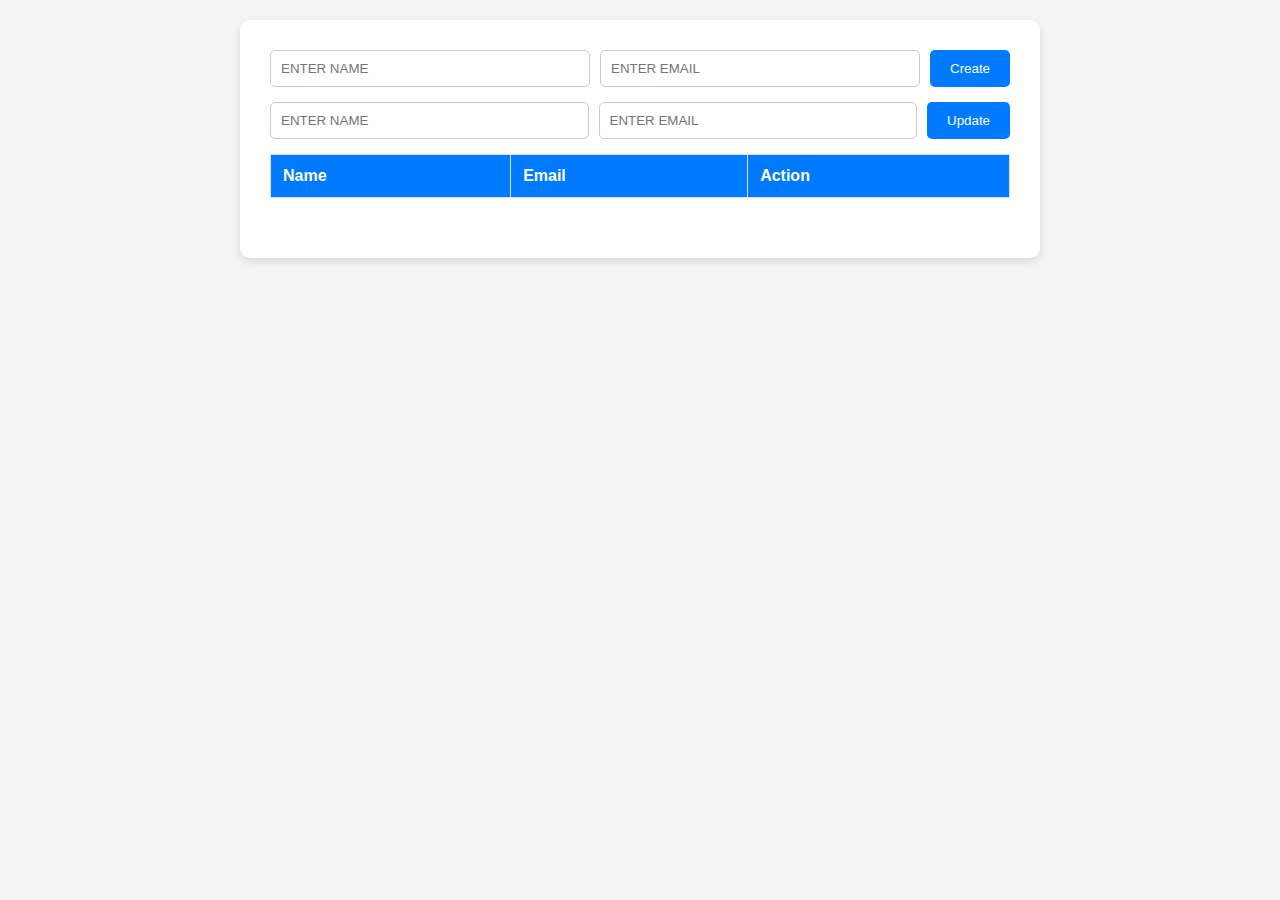
<file: CRUD/index.html>
<!DOCTYPE html>
<html lang="en">
<head>
    <meta charset="UTF-8">
    <meta name="viewport" content="width=device-width, initial-scale=1.0">
    <link rel="stylesheet" href="style.css">
    <title>Slider</title>
</head>
<body>
    <div class="container">
        <div class= "form-container">
            <form class= "create-form">
                <input type="name" class="name" placeholder="ENTER NAME">
                <input type="email" class="email" placeholder="ENTER EMAIL">
                <button>Create</button>
                
            </form>

            <form class= "update-form">
                <input type="name" class="uname" placeholder="ENTER NAME">
                <input type="email" class="uemail" placeholder="ENTER EMAIL">
                <button>Update</button>
            </form>

            <table>
                <thead>
                    <th>Name</th>
                    <th>Email</th>
                    <th>Action</th>
                </thead>
                <tbody class= "data-table">

                </tbody>
            </table>
            
        </div>
    </div>

    <script src="scriptt.js">

    </script>
</body>
</html>
</file>
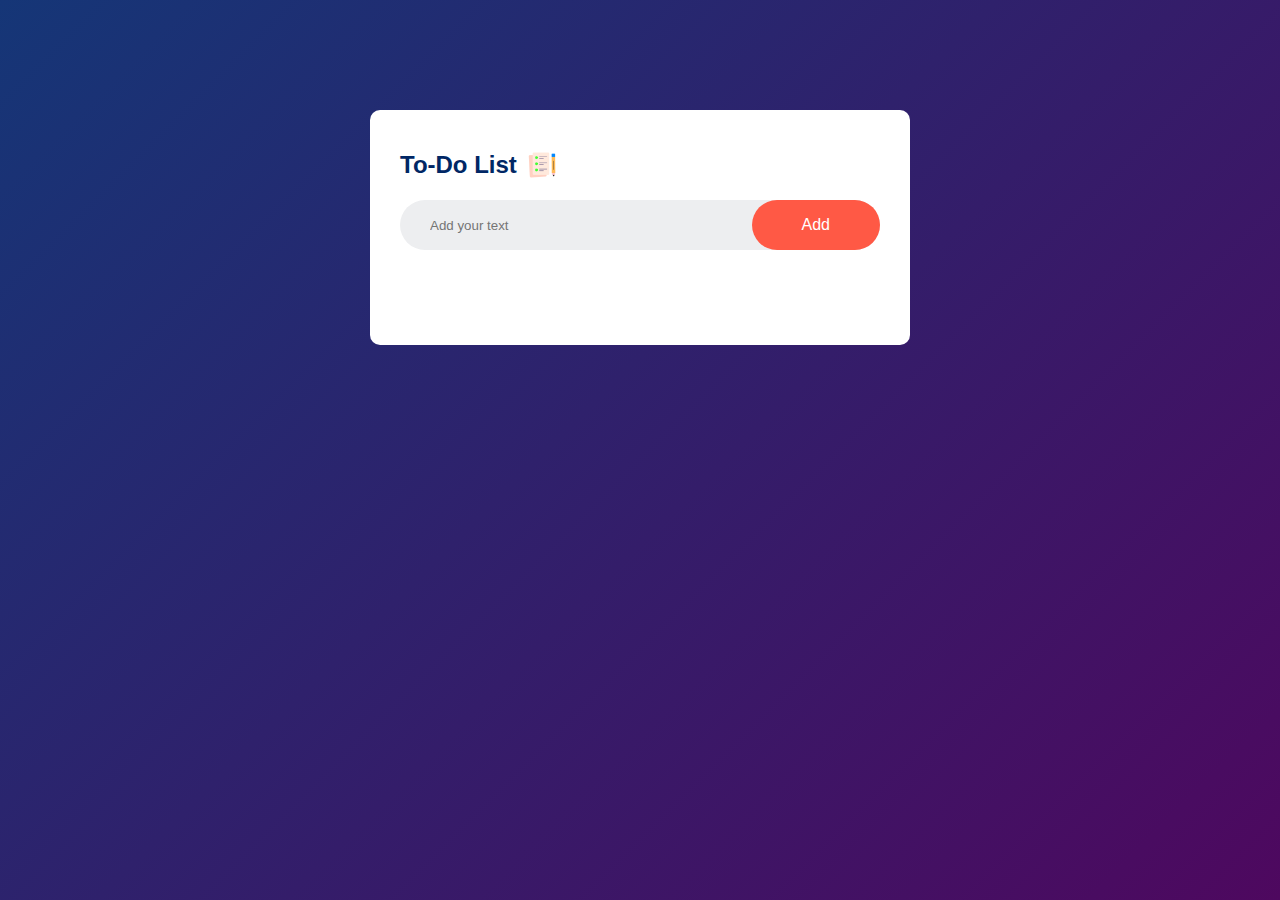
<file: to-do list/index.html>
<!DOCTYPE html>
<html lang="en">
<head>
    <meta charset="UTF-8">
    <meta name="viewport" content="width=device-width, initial-scale=1.0">
    <link rel ="stylesheet" href="style.css">
    <title>To-Do List</title>
</head>
<body>
    <div class="container">
        <div class="todo-app">
            <h2>To-Do List <img src="images/icon.png"></h2>
            <div class="row">
                <input type="text" id="input-box" placeholder="Add your text">
                <button onclick="addtask()">Add</button>
            </div>
            <ul id="list-container" >
            <!--<li class="checked">Task 1</li>
            <li>Task 2</li>
            <li>Task 3</li> -->
        </ul>
            
        </div>
    </div>

    <script src="script.js"></script>
</body>
</html>
</file>
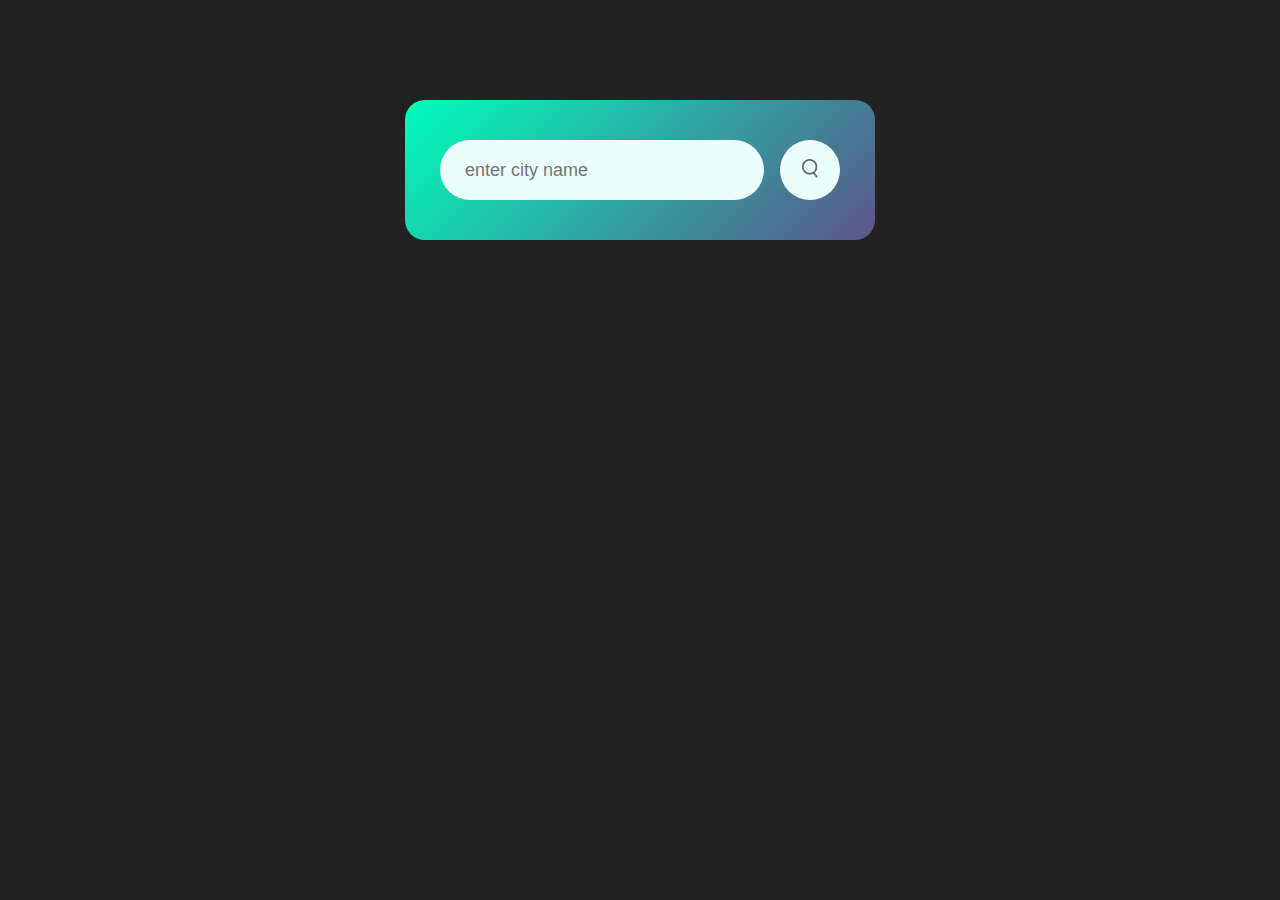
<file: weather/index.html>
<!DOCTYPE html>
<html lang="en">
<head>
    <meta charset="UTF-8">
    <meta name="viewport" content="width=device-width, initial-scale=1.0">
    <title>Weather App</title>
    <link rel="stylesheet" href="style.css">
</head>
<body>

    <div class="card">
        <div class="search">
            <input type="text" placeholder="enter city name" spellcheck="false">
            <button><img src="images/search.png"></button>
        </div>
        <div class="error">
            <p>Invalid city name</p>
        </div>
        <div class="weather">
            <img src="images/rain.png" class="weather-icon">
            <h1 class="temp">22°C</h1>
            <h2 class="city">New Delhi</h2>
            <div class="details">
                <div class="col">
                    <img src="images/humidity.png">
                    <div>
                        <p class="humidity">50%</p>
                        <p>Humidity</p>
                    </div>
                </div>
                <div class="col">
                    <img src="images/wind.png">
                    <div>
                        <p class="wind">15 Km/h</p>
                        <p>Wind Speed</p>
                    </div>
                </div>
            </div>
        </div>
    </div>
    <script>
        
    const apiKey = "0af3b357bf343f0037a65257a1af4d1c";
    const apiUrl = "https://api.openweathermap.org/data/2.5/weather?units=metric&q=";

    const searchbox = document.querySelector(".search input");
    const searchbtn = document.querySelector(".search button");
    const weathericon = document.querySelector(".weather-icon");

    async function checkweather(city) {
        const response = await fetch(apiUrl + city + `&appid=${apiKey}`);
        
        if (response.status == 404) {
            document.querySelector(".error").style.display = "block";
            document.querySelector(".weather").style.display = "none";
        } else {
            const data = await response.json();  <!-- data comes first -->

            document.querySelector(".city").innerHTML = data.name;
            document.querySelector(".temp").innerHTML = Math.round(data.main.temp) + "°C";
            document.querySelector(".humidity").innerHTML = data.main.humidity + "%";
            document.querySelector(".wind").innerHTML = data.wind.speed + " Km/h";

            if (data.weather[0].main == "Clouds") {
                weathericon.src = "images/clouds.png";
            }
            else if (data.weather[0].main == "Clear") {
                weathericon.src = "images/clear.png";
            }
            else if (data.weather[0].main == "Rain") {
                weathericon.src = "images/rain.png";
            }
            else if (data.weather[0].main == "Drizzle") {
                weathericon.src = "images/drizzle.png";
            }
            else if (data.weather[0].main == "Mist") {
                weathericon.src = "images/mist.png";
            }

            document.querySelector(".weather").style.display = "block";
            document.querySelector(".error").style.display = "none";
        }
    }

    searchbtn.addEventListener("click", () => {
        checkweather(searchbox.value);
    })


    </script>
    
</body>
</html>
</file>
<file: CRUD/style.css>
* {
    box-sizing: border-box;
    margin: 0;
    padding: 0;
    font-family: Arial, sans-serif;
  }
  
  body {
    background-color: #f4f4f4;
    padding: 20px;
  }
  
  .container {
    max-width: 800px;
    margin: auto;
    background: white;
    padding: 30px;
    border-radius: 10px;
    box-shadow: 0 4px 8px rgba(0, 0, 0, 0.1);
  }
  
  .form-container {
    margin-bottom: 30px;
  }
  
  form {
    display: flex;
    gap: 10px;
    margin-bottom: 15px;
    flex-wrap: wrap;
  }
  
  input[type="name"],
  input[type="email"] {
    padding: 10px;
    border: 1px solid #ccc;
    border-radius: 5px;
    flex: 1 1 200px;
  }
  
  button {
    padding: 10px 20px;
    background-color: #007bff;
    color: white;
    border: none;
    border-radius: 5px;
    cursor: pointer;
  }
  
  button:hover {
    background-color: #0056b3;
  }
  
  table {
    width: 100%;
    border-collapse: collapse;
  }
  
  thead {
    background-color: #007bff;
    color: white;
  }
  
  th, td {
    padding: 12px;
    text-align: left;
    border: 1px solid #ddd;
  }
  
  td button {
    margin-right: 5px;
    padding: 5px 10px;
    font-size: 0.9rem;
    border-radius: 4px;
  }
  
  td button:nth-child(1) {
    background-color: #28a745;
    color: white;
  }
  
  td button:nth-child(2) {
    background-color: #dc3545;
    color: white;
  }
</file>
<file: to-do list/style.css>
*{
    margin: 0;
    padding: 0%;
    font-family: 'poppins', sans-serif;
    box-sizing: border-box;
}

.container{
    width: 100%;
    min-height: 100vh;
    background: linear-gradient(135deg, #153677, #4e085f);
    padding:10px;
}

.todo-app{
    width:100%;
    max-width: 540px;
    background: #fff;
    margin: 100px auto 20px;
    padding: 40px 30px 70px;
    border-radius: 10px;
}

.todo-app h2{
    display: flex;
    color: #002765;
    align-items: center;
    margin-bottom: 20px;
}

.todo-app h2 img{
    width: 30px;
    margin-left: 10px;
}

.row{
    display: flex;
    align-items: center;
    justify-content: space-between;
    background: #edeef0;
    border-radius: 30px;
    padding-left: 20px;
    margin-bottom: 25px;

}

input{
    flex: 1;
    border: none;
    outline: none;
    background: transparent;
    padding: 10px;
}

button{
    border: none;
    outline: none;
    padding: 16px 50px;
    background: #ff5945;
    color:#fff;
    font-size: 16px;
    cursor:pointer;
    border-radius: 40px;

}

ul li{
    list-style: none;
    font-size: 17px;
    padding: 12px 8px 12px 50px;
    user-select: none;
    cursor: pointer;
    position: relative;
}

ul li::before{
    content: ' ';
    position: absolute;
    height: 20px;
    width: 28px;
    border-radius: 50%;
    background-image: url(images/unchecked.png);
    background-size: cover;
    background-position: center;
    top: 12px;
    left:8px;
}

ul li.checked{
    color:#555;
    text-decoration: line-through;
}

ul li.checked::before{
    background-image: url(images/checked.png);
}

ul li span{
    position: absolute;
    right: 0;
    top :5px;
    width: 40px;
    height: 40px;
    font-size: 22px;
    color:#555;
    line-height:40px;
    text-align: center;
    border-radius: 50%;
}

ul li span:hover{
    background: #edeef0;
}
</file>
<file: weather/style.css>
*{
    margin: 0;
    padding: 0;
    font-family: "poppins", sans-serif;
    box-sizing: border-box;
}

body{
    background-color: #222 ;
}

.card{
    width: 90%;
    max-width: 470px;
    background: linear-gradient(135deg, #00feba, #5b548a);
    color: #fff;
    margin:100px auto 0;
    border-radius: 20px;
    padding: 40px 35px;
    text-align: center;

}

.search{
    width :100%;
    display: flex;
    align-items: center;
    justify-content: space-between;

}

.search input{
    border: 0;
    outline: 0;
    background: #ebfffc;
    color: #555;
    padding: 10px 25px;
    height: 60px;
    border-radius: 30px;
    flex: 1;
    margin-right: 16px;
    font-size: 18px;
}

.search button{
    border: 0;
    outline: 0;
    background: #ebfffc;
    border-radius: 50%;
    width: 60px;
    height: 60px;
    cursor: pointer;
}

.search button img{
    width: 16px;
}

.weather-icon{
    width: 170px;
    margin-top: 30px;
}

.weather h1{
    font-size: 80px;
    font-weight: 500;

}

.weather h2{
    font-size: 45x;
    font-weight: 400;
    margin-top: -10px;
}

.details{
    display: flex;
    align-items: center;
    justify-content: space-between;
    padding: 0 20px;
    margin-top: 50px;
}

.col{
    display: flex;
    align-items: center;
    text-align: center;

}

.col img{
    width: 40px;
    margin-right: 10px;
}

.humidity, wind{
    font-size:20px;
    margin-top:-6px;
}

.weather{
    display:none;
}

.error{
    text-align:left;
    margin-left: 10px;
    font-size: 14px;
    margin-top: 10px;
    display:none;
}
</file>
